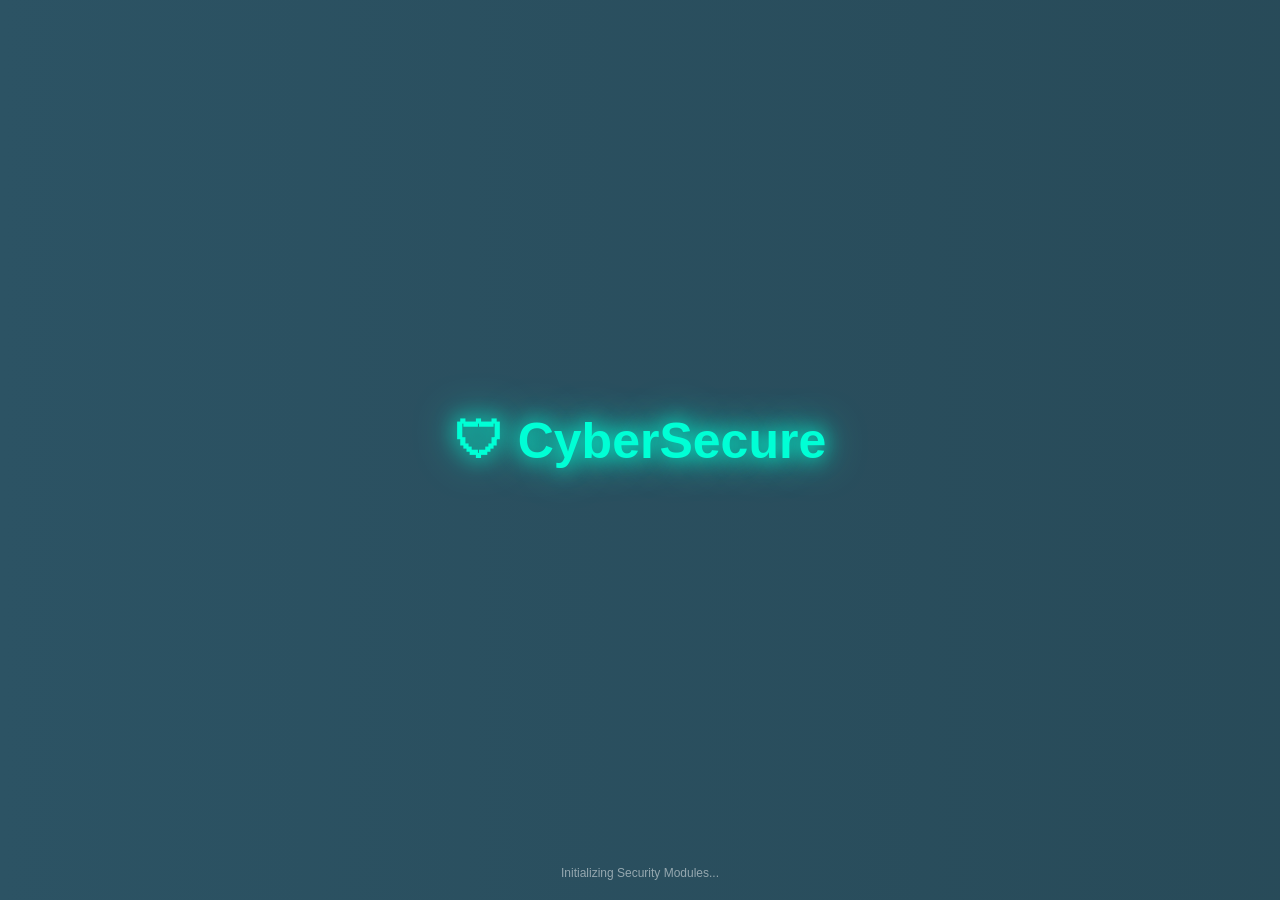
<file: index.html>
<!DOCTYPE html>
<html lang="en">
<head>
<meta charset="UTF-8">
<title>CyberSecure</title>
<meta name="viewport" content="width=device-width, initial-scale=1.0">

<link rel="stylesheet" href="style.css">

</head>

<body class="landing-body">

<div class="landing-container">
    <h1 class="landing-title">🛡 CyberSecure</h1>
    <p class="landing-subtitle" id="typingText"></p>
</div>

<div class="landing-footer">Initializing Security Modules...</div>

<script src="script.js"></script>

<script>
setTimeout(() => {
    window.location.href = "login.html";
}, 5000);
</script>

</body>
</html>
</file>
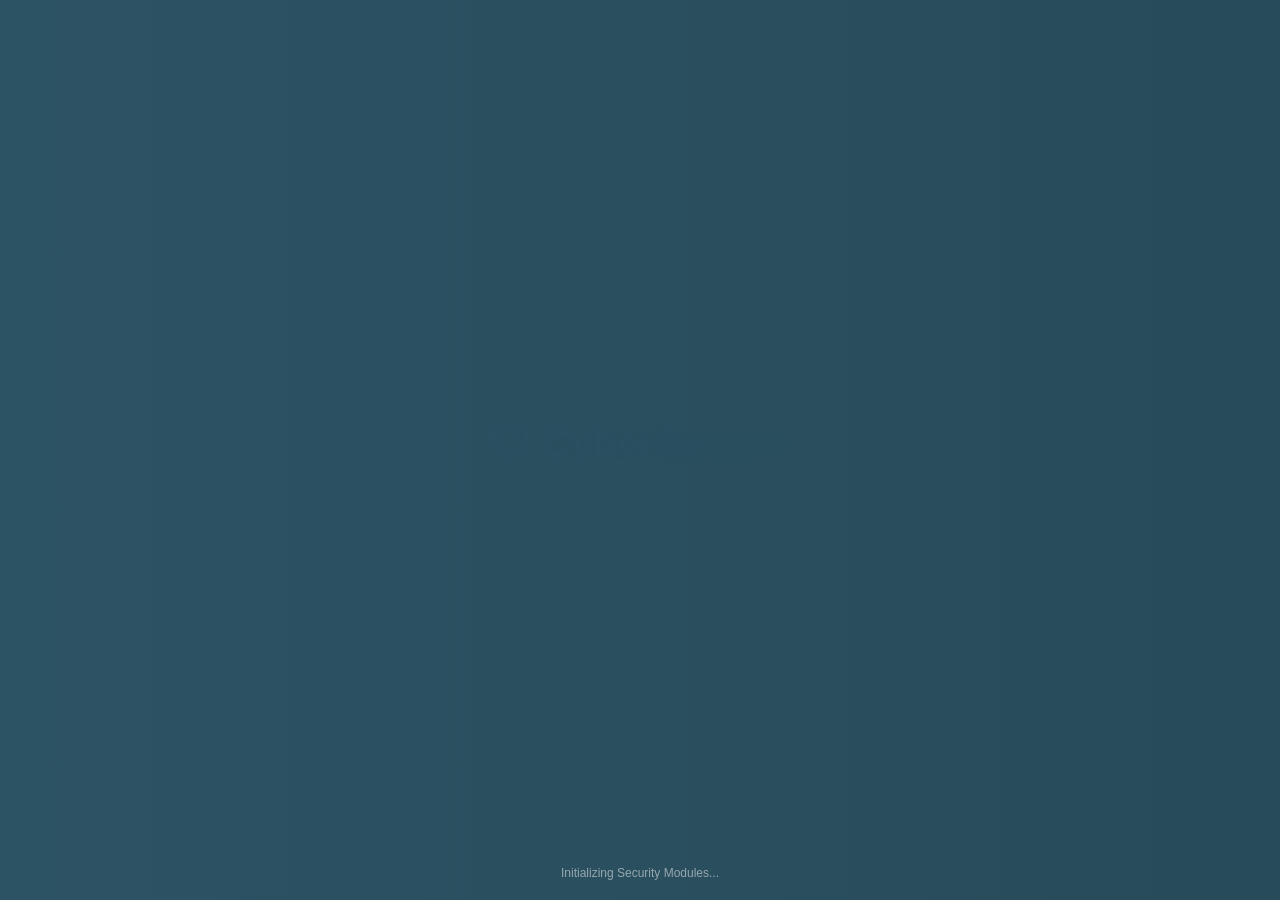
<file: dashboard.html>
<!DOCTYPE html>
<html lang="en">
<head>
<meta charset="UTF-8">
<title>Cyber Dashboard</title>
<meta name="viewport" content="width=device-width, initial-scale=1.0">
<link rel="stylesheet" href="style.css">
<style>
/* ANIMATIONS & DESIGN - NO CODE CHANGED */
.app {
    animation: fadeIn 0.8s ease-out;
}

/* Sidebar */
.sidebar {
    background: linear-gradient(180deg, rgba(10, 20, 40, 0.95), rgba(5, 10, 25, 0.98));
    border-right: 1px solid rgba(0, 255, 255, 0.15);
    backdrop-filter: blur(10px);
    animation: slideInLeft 0.6s ease-out;
}
.sidebar h2 {
    animation: glowPulse 3s ease-in-out infinite;
    background: linear-gradient(45deg, #00ffff, #0088ff);
    -webkit-background-clip: text;
    -webkit-text-fill-color: transparent;
}
.sidebar p {
    transition: all 0.3s ease;
    cursor: pointer;
    padding: 10px 15px;
    border-radius: 8px;
    margin: 5px 0;
    position: relative;
    overflow: hidden;
}
.sidebar p::before {
    content: '';
    position: absolute;
    left: 0;
    top: 0;
    width: 3px;
    height: 100%;
    background: #00ffff;
    transform: scaleY(0);
    transition: transform 0.3s ease;
}
.sidebar p:hover {
    background: rgba(0, 255, 255, 0.08);
    transform: translateX(5px);
    color: #00ffff;
}
.sidebar p:hover::before {
    transform: scaleY(1);
}
.sidebar p:last-child {
    margin-top: 40px;
    border-top: 1px solid rgba(0, 255, 255, 0.1);
    padding-top: 20px;
}
.sidebar p:last-child:hover {
    color: #ff4444;
}

/* Main */
.main {
    animation: fadeIn 0.8s ease-out 0.2s both;
}
.main h1 {
    background: linear-gradient(135deg, #00ffff, #0066ff);
    -webkit-background-clip: text;
    -webkit-text-fill-color: transparent;
    animation: shimmer 4s ease-in-out infinite;
}

/* Cards */
.cards {
    display: grid;
    grid-template-columns: repeat(auto-fit, minmax(180px, 1fr));
    gap: 15px;
    margin: 20px 0;
}
.card {
    background: rgba(0, 255, 255, 0.05);
    border: 1px solid rgba(0, 255, 255, 0.15);
    padding: 20px;
    border-radius: 12px;
    text-align: center;
    transition: all 0.4s ease;
    animation: cardFloat 3s ease-in-out infinite;
    backdrop-filter: blur(5px);
    position: relative;
    overflow: hidden;
}
.card::before {
    content: '';
    position: absolute;
    top: -50%;
    left: -50%;
    width: 200%;
    height: 200%;
    background: radial-gradient(circle, rgba(0, 255, 255, 0.05), transparent 70%);
    animation: rotateBg 10s linear infinite;
}
.card:hover {
    transform: translateY(-10px) scale(1.02);
    border-color: #00ffff;
    box-shadow: 0 10px 40px rgba(0, 255, 255, 0.15);
}
.card:nth-child(1) { animation-delay: 0s; }
.card:nth-child(2) { animation-delay: 0.3s; }
.card:nth-child(3) { animation-delay: 0.6s; }

/* Panels */
.panel {
    background: rgba(10, 20, 40, 0.6);
    border: 1px solid rgba(0, 255, 255, 0.1);
    border-radius: 12px;
    padding: 20px;
    margin: 15px 0;
    backdrop-filter: blur(8px);
    transition: all 0.4s ease;
    animation: slideUp 0.6s ease-out both;
}
.panel:hover {
    border-color: rgba(0, 255, 255, 0.3);
    box-shadow: 0 5px 30px rgba(0, 255, 255, 0.05);
}
.panel h3 {
    color: #00ffff;
    margin-bottom: 12px;
}

/* Progress bar */
.bar {
    width: 100%;
    height: 6px;
    background: rgba(255,255,255,0.05);
    border-radius: 3px;
    overflow: hidden;
    margin-top: 12px;
}
#progress {
    height: 100%;
    width: 0%;
    background: linear-gradient(90deg, #00ffff, #0066ff);
    border-radius: 3px;
    animation: progressPulse 2s ease-in-out infinite;
}

/* Grid */
.grid {
    display: grid;
    grid-template-columns: 1fr 1fr;
    gap: 15px;
}
@media (max-width: 700px) {
    .grid { grid-template-columns: 1fr; }
}

/* Inputs & Buttons */
.panel input {
    background: rgba(255,255,255,0.05);
    border: 1px solid rgba(0, 255, 255, 0.15);
    padding: 8px 12px;
    border-radius: 6px;
    color: #fff;
    width: 70%;
    transition: all 0.3s ease;
}
.panel input:focus {
    border-color: #00ffff;
    box-shadow: 0 0 20px rgba(0, 255, 255, 0.1);
    transform: scale(1.02);
    outline: none;
}
.panel button {
    background: linear-gradient(135deg, #00ccff, #0066ff);
    border: none;
    padding: 8px 20px;
    border-radius: 6px;
    color: #fff;
    font-weight: 600;
    cursor: pointer;
    transition: all 0.3s ease;
    margin-left: 8px;
}
.panel button:hover {
    transform: scale(1.05);
    box-shadow: 0 0 30px rgba(0, 150, 255, 0.3);
}

/* Live Logs */
#logs {
    max-height: 150px;
    overflow-y: auto;
    font-family: 'Courier New', monospace;
    font-size: 13px;
}
#logs p {
    padding: 4px 0;
    border-bottom: 1px solid rgba(255,255,255,0.03);
    animation: logSlide 0.3s ease-out;
}
#logs p:nth-child(odd) {
    color: #00ffff;
}
#logs p:nth-child(even) {
    color: #88ddff;
}

/* Scan text */
#scanText {
    font-family: 'Courier New', monospace;
    animation: blink 1s step-end infinite;
}

/* Animations */
@keyframes fadeIn {
    from { opacity: 0; }
    to { opacity: 1; }
}
@keyframes slideInLeft {
    from { transform: translateX(-100px); opacity: 0; }
    to { transform: translateX(0); opacity: 1; }
}
@keyframes slideUp {
    from { transform: translateY(30px); opacity: 0; }
    to { transform: translateY(0); opacity: 1; }
}
@keyframes glowPulse {
    0%, 100% { filter: drop-shadow(0 0 10px rgba(0, 255, 255, 0.3)); }
    50% { filter: drop-shadow(0 0 30px rgba(0, 255, 255, 0.6)); }
}
@keyframes shimmer {
    0%, 100% { opacity: 1; }
    50% { opacity: 0.8; }
}
@keyframes cardFloat {
    0%, 100% { transform: translateY(0); }
    50% { transform: translateY(-5px); }
}
@keyframes rotateBg {
    from { transform: rotate(0deg); }
    to { transform: rotate(360deg); }
}
@keyframes progressPulse {
    0%, 100% { opacity: 1; }
    50% { opacity: 0.7; }
}
@keyframes logSlide {
    from { transform: translateX(-20px); opacity: 0; }
    to { transform: translateX(0); opacity: 1; }
}
@keyframes blink {
    0%, 100% { opacity: 1; }
    50% { opacity: 0.5; }
}

/* Scrollbar styling */
#logs::-webkit-scrollbar {
    width: 4px;
}
#logs::-webkit-scrollbar-track {
    background: rgba(255,255,255,0.05);
}
#logs::-webkit-scrollbar-thumb {
    background: #00ffff;
    border-radius: 2px;
}

/* Glitch effect on cards */
.card::after {
    content: '';
    position: absolute;
    top: 0;
    left: 0;
    width: 100%;
    height: 100%;
    background: linear-gradient(90deg, transparent, rgba(0, 255, 255, 0.03), transparent);
    transform: translateX(-100%);
    transition: transform 0.6s;
}
.card:hover::after {
    transform: translateX(100%);
}

/* Threat level pulse */
.card:nth-child(3) {
    animation: threatPulse 2s ease-in-out infinite;
}
@keyframes threatPulse {
    0%, 100% { border-color: rgba(0, 255, 0, 0.3); }
    50% { border-color: rgba(0, 255, 0, 0.6); }
}

/* Status icons glow */
.card:nth-child(1) { text-shadow: 0 0 20px rgba(0, 255, 0, 0.3); }
.card:nth-child(2) { text-shadow: 0 0 20px rgba(255, 100, 0, 0.3); }
</style>
</head>

<body class="dash-body" onload="checkSession(); startScan(); loadInfo(); startLogs();">

<div class="app">

    <!-- SIDEBAR -->
    <div class="sidebar">
        <h2>🛡 CyberSOC</h2>

        <p>📊 Dashboard</p>
        <p>⚠ Threats</p>
        <p>📡 Logs</p>
        <p onclick="logout()">🚪 Logout</p>
    </div>

    <!-- MAIN -->
    <div class="main">

        <h1>Security Operations Center</h1>

        <!-- CARDS -->
        <div class="cards">
            <div class="card">🟢 System Online</div>
            <div class="card">🔥 Firewall Active</div>
            <div class="card">⚠ Threat Level: Low</div>
        </div>

        <!-- FAKE HACK UI -->
        <div class="panel hack-box">
            <h3>🧠 Live Security Scan</h3>
            <p id="scanText">Initializing...</p>

            <div class="bar">
                <div id="progress"></div>
            </div>
        </div>

        <!-- SYSTEM INFO -->
        <div class="panel">
            <h3>💻 System Info</h3>
            <p id="ip"></p>
            <p id="platform"></p>
        </div>

        <!-- SQL + XSS SIMULATION -->
        <div class="grid">

            <div class="panel">
                <h3>💣 SQL Injection Simulation</h3>
                <input id="sqlInput" placeholder="Try: ' OR 1=1 --">
                <button onclick="testSQL()">Test</button>
                <p id="sqlResult"></p>
            </div>

            <div class="panel">
                <h3>⚠ XSS Simulation</h3>
                <input id="xssInput" placeholder="<script>alert(1)</script>">
                <button onclick="testXSS()">Test</button>
                <p id="xssResult"></p>
            </div>

        </div>

        <!-- LOGS -->
        <div class="panel">
            <h3>📡 Live Logs</h3>
            <div id="logs"></div>
        </div>

    </div>
</div>

<script src="script.js"></script>
</body>
</html>
</file>
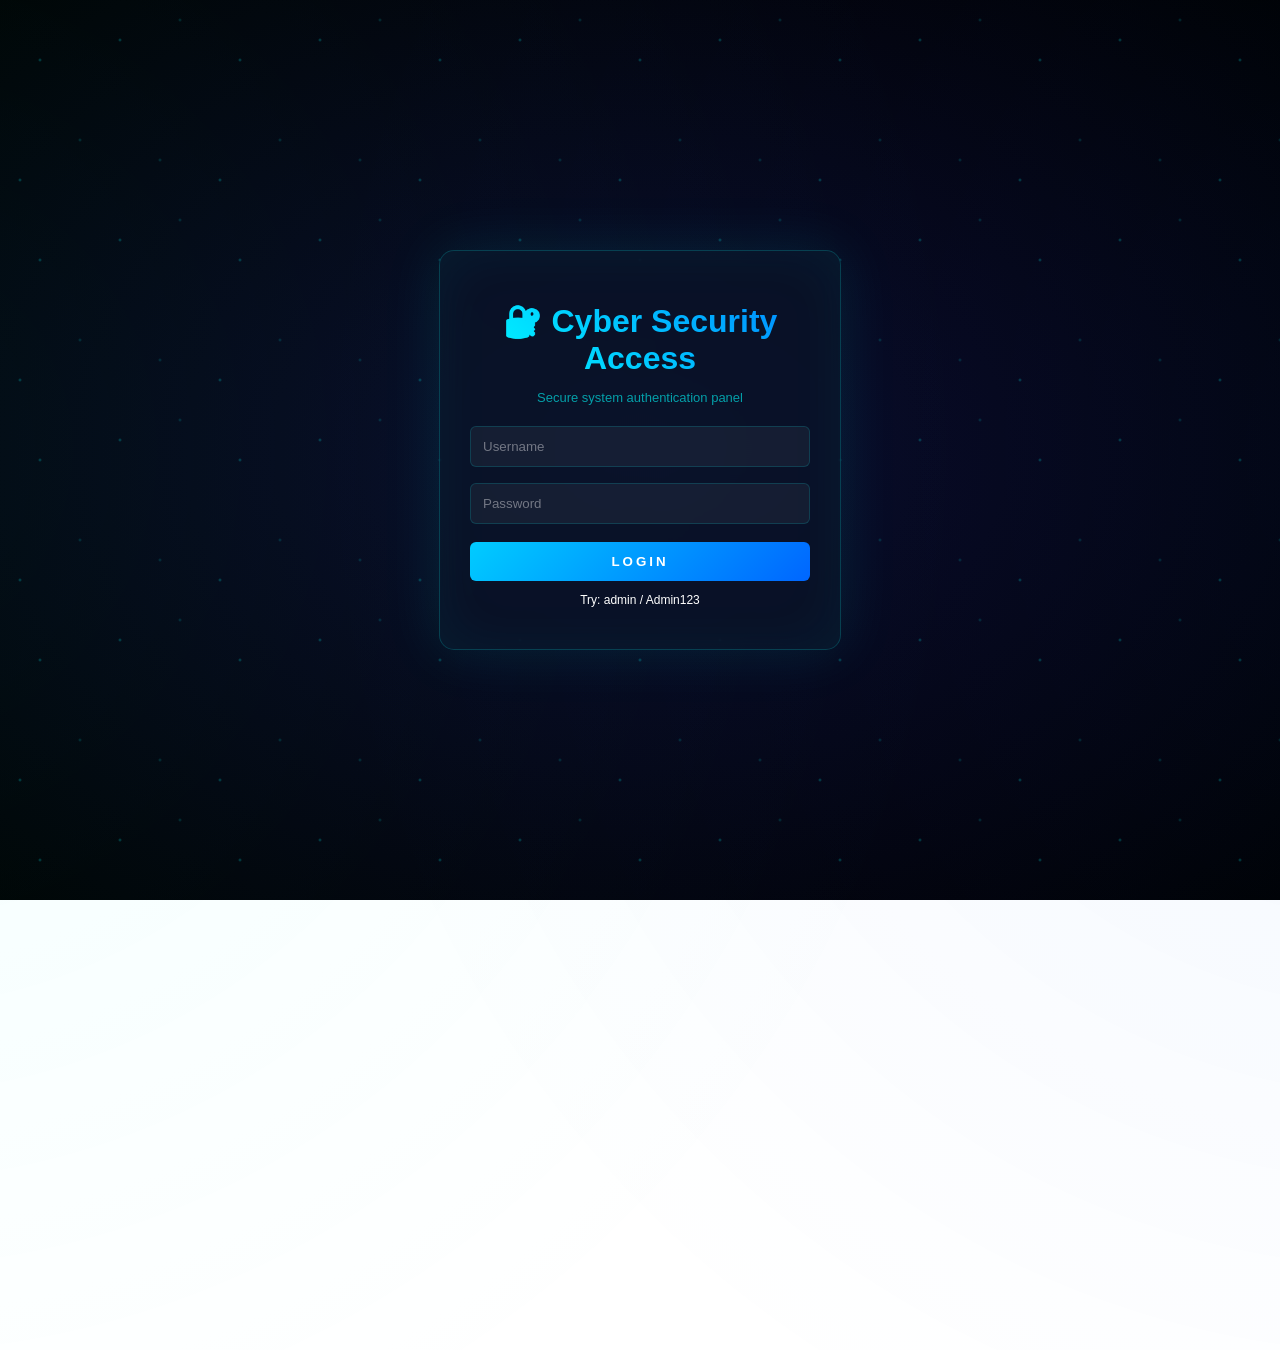
<file: login.html>
<!DOCTYPE html>
<html lang="en">
<head>
<meta charset="UTF-8">
<title>Cyber Security Login</title>
<meta name="viewport" content="width=device-width, initial-scale=1.0">
<link rel="stylesheet" href="style.css">
<style>
/* ANIMATIONS & DESIGN - NO CODE CHANGED */
.login-box {
    animation: fadeInUp 0.8s ease-out;
    backdrop-filter: blur(12px);
    background: rgba(10, 20, 40, 0.7);
    border: 1px solid rgba(0, 255, 255, 0.2);
    box-shadow: 0 0 60px rgba(0, 255, 255, 0.1), inset 0 0 60px rgba(0, 255, 255, 0.05);
    transition: all 0.3s ease;
}
.login-box:hover {
    box-shadow: 0 0 80px rgba(0, 255, 255, 0.2), inset 0 0 80px rgba(0, 255, 255, 0.08);
    transform: translateY(-2px);
}
.login-box h1 {
    animation: glowPulse 3s ease-in-out infinite;
    background: linear-gradient(45deg, #00ffff, #0088ff);
    -webkit-background-clip: text;
    -webkit-text-fill-color: transparent;
    text-shadow: none;
}
.login-box input {
    animation: slideIn 0.6s ease-out forwards;
    opacity: 0;
    background: rgba(255,255,255,0.05);
    border: 1px solid rgba(0, 255, 255, 0.15);
    transition: all 0.3s ease;
}
.login-box input:nth-child(3) { animation-delay: 0.1s; }
.login-box input:nth-child(4) { animation-delay: 0.2s; }
.login-box input:focus {
    border-color: #00ffff;
    box-shadow: 0 0 25px rgba(0, 255, 255, 0.15);
    background: rgba(255,255,255,0.08);
    transform: scale(1.02);
}
.login-box button {
    animation: pulse 2s ease-in-out infinite;
    background: linear-gradient(135deg, #00ccff, #0066ff);
    border: none;
    transition: all 0.3s ease;
    letter-spacing: 3px;
    font-weight: 700;
}
.login-box button:hover {
    transform: scale(1.05) translateY(-2px);
    box-shadow: 0 0 40px rgba(0, 150, 255, 0.4);
    animation-play-state: paused;
}
.bg-overlay {
    background: radial-gradient(ellipse at center, #0a0a2a 0%, #000000 100%);
    animation: bgShift 20s ease-in-out infinite;
}
.bg-overlay::before {
    content: '';
    position: fixed;
    top: -50%;
    left: -50%;
    width: 200%;
    height: 200%;
    background: 
        radial-gradient(circle at 20% 50%, rgba(0, 255, 255, 0.05) 0%, transparent 50%),
        radial-gradient(circle at 80% 50%, rgba(0, 100, 255, 0.05) 0%, transparent 50%);
    animation: rotateBg 30s linear infinite;
}
.sub {
    animation: fadeIn 1s ease-out 0.5s both;
    color: rgba(0, 255, 255, 0.6);
}
.mini-hints {
    animation: fadeIn 1s ease-out 1s both;
}
#message {
    animation: shake 0.5s ease-in-out;
}
@keyframes fadeInUp {
    from { opacity: 0; transform: translateY(40px); }
    to { opacity: 1; transform: translateY(0); }
}
@keyframes slideIn {
    from { opacity: 0; transform: translateX(-20px); }
    to { opacity: 1; transform: translateX(0); }
}
@keyframes glowPulse {
    0%, 100% { filter: drop-shadow(0 0 10px rgba(0, 255, 255, 0.3)); }
    50% { filter: drop-shadow(0 0 30px rgba(0, 255, 255, 0.6)); }
}
@keyframes pulse {
    0%, 100% { transform: scale(1); }
    50% { transform: scale(1.02); }
}
@keyframes fadeIn {
    from { opacity: 0; }
    to { opacity: 1; }
}
@keyframes bgShift {
    0%, 100% { opacity: 1; }
    50% { opacity: 0.8; }
}
@keyframes rotateBg {
    from { transform: rotate(0deg); }
    to { transform: rotate(360deg); }
}
@keyframes shake {
    0%, 100% { transform: translateX(0); }
    25% { transform: translateX(-5px); }
    75% { transform: translateX(5px); }
}
/* Glitch text effect on hover */
.login-box:hover h1 {
    animation: glitch 0.3s ease-in-out;
}
@keyframes glitch {
    0% { transform: translate(0); }
    20% { transform: translate(-2px, 2px); }
    40% { transform: translate(2px, -2px); }
    60% { transform: translate(-2px, -2px); }
    80% { transform: translate(2px, 2px); }
    100% { transform: translate(0); }
}
/* Floating particles */
.bg-overlay::after {
    content: '';
    position: fixed;
    top: 0;
    left: 0;
    width: 100%;
    height: 100%;
    background-image: 
        radial-gradient(2px 2px at 20% 30%, rgba(0,255,255,0.3), transparent),
        radial-gradient(2px 2px at 40% 70%, rgba(0,255,255,0.2), transparent),
        radial-gradient(2px 2px at 60% 20%, rgba(0,255,255,0.3), transparent),
        radial-gradient(2px 2px at 80% 80%, rgba(0,255,255,0.2), transparent),
        radial-gradient(2px 2px at 10% 90%, rgba(0,255,255,0.3), transparent),
        radial-gradient(2px 2px at 90% 10%, rgba(0,255,255,0.2), transparent);
    background-size: 200px 200px;
    animation: floatParticles 20s linear infinite;
    pointer-events: none;
}
@keyframes floatParticles {
    from { transform: translateY(0); }
    to { transform: translateY(-200px); }
}
/* Password strength animation */
#strength {
    transition: all 0.3s ease;
}
</style>
</head>

<body class="login-body">

<div class="bg-overlay"></div>

<div class="login-box">

    <h1>🔐 Cyber Security Access</h1>
    <p class="sub">Secure system authentication panel</p>

    <input type="text" id="username" placeholder="Username">
    <input type="password" id="password" placeholder="Password">

    <p id="strength"></p>

    <button onclick="login()">LOGIN</button>

    <p id="message"></p>

    <div class="mini-hints">
        <p>Try: admin / Admin123</p>
    </div>

</div>

<script src="script.js"></script>
</body>
</html>
</file>
<file: style.css>
/* ========== BACKGROUND ========== */

.login-body {
    margin: 0;
    height: 100vh;
    display: flex;
    justify-content: center;
    align-items: center;
    font-family: 'Segoe UI', Arial, sans-serif;
    background: url("https://images.unsplash.com/photo-1550751827-4bd374c3f58b?auto=format&fit=crop&w=1500&q=80");
    background-size: cover;
    background-position: center;
    overflow: hidden;
    animation: bgZoom 20s ease-in-out infinite alternate;
}

.bg-overlay {
    position: absolute;
    width: 100%;
    height: 100%;
    background: rgba(0,0,0,0.6);
    backdrop-filter: blur(2px);
}

/* LOGIN BOX */
.login-box {
    position: relative;
    width: 340px;
    padding: 30px;
    background: rgba(255,255,255,0.08);
    backdrop-filter: blur(15px);
    border-radius: 15px;
    text-align: center;
    color: white;
    animation: pop 0.6s ease;
    box-shadow: 0 0 60px rgba(0,255,213,0.05), inset 0 0 60px rgba(0,255,213,0.02);
    border: 1px solid rgba(255,255,255,0.05);
    transition: all 0.3s ease;
}

.login-box:hover {
    transform: translateY(-3px);
    box-shadow: 0 0 80px rgba(0,255,213,0.08), inset 0 0 80px rgba(0,255,213,0.03);
}

.login-box h1 {
    margin-bottom: 5px;
    background: linear-gradient(45deg, #00ffd5, #0088ff);
    -webkit-background-clip: text;
    -webkit-text-fill-color: transparent;
    font-weight: 700;
    animation: glowPulse 3s ease-in-out infinite;
}

.login-box input {
    width: 100%;
    padding: 12px;
    margin: 8px 0;
    border: 1px solid rgba(255,255,255,0.1);
    border-radius: 6px;
    background: rgba(255,255,255,0.05);
    color: white;
    transition: all 0.3s ease;
    box-sizing: border-box;
}

.login-box input:focus {
    outline: none;
    border-color: #00ffd5;
    box-shadow: 0 0 25px rgba(0,255,213,0.1);
    transform: scale(1.02);
    background: rgba(255,255,255,0.08);
}

.login-box input::placeholder {
    color: rgba(255,255,255,0.4);
}

.login-box button {
    width: 100%;
    padding: 12px;
    background: linear-gradient(135deg, #00ffd5, #0088ff);
    border: none;
    cursor: pointer;
    border-radius: 6px;
    color: white;
    font-weight: 700;
    letter-spacing: 2px;
    transition: all 0.3s ease;
    margin-top: 5px;
    position: relative;
    overflow: hidden;
}

.login-box button::before {
    content: '';
    position: absolute;
    top: 0;
    left: -100%;
    width: 100%;
    height: 100%;
    background: linear-gradient(90deg, transparent, rgba(255,255,255,0.2), transparent);
    transition: left 0.5s;
}

.login-box button:hover {
    transform: scale(1.05) translateY(-2px);
    box-shadow: 0 10px 40px rgba(0,255,213,0.3);
}

.login-box button:hover::before {
    left: 100%;
}

.login-box button:active {
    transform: scale(0.95);
}

.sub {
    opacity: 0.7;
    font-size: 13px;
    animation: fadeIn 1s ease-out 0.5s both;
}

.mini-hints {
    font-size: 12px;
    opacity: 0.6;
    animation: fadeIn 1s ease-out 1s both;
}

/* Password strength */
#strength {
    font-size: 12px;
    margin: 5px 0;
    transition: all 0.3s ease;
}

/* Message */
#message {
    margin: 10px 0 0;
    font-weight: 600;
    animation: shake 0.5s ease-in-out;
}

/* ========== DASHBOARD ========== */

.dash-body {
    margin: 0;
    font-family: 'Segoe UI', Arial, sans-serif;
    background: #0b1220;
    color: white;
    overflow: hidden;
}

.app {
    display: flex;
    height: 100vh;
    animation: fadeIn 0.8s ease-out;
}

/* SIDEBAR */
.sidebar {
    width: 220px;
    background: linear-gradient(180deg, #0f1a2e, #0b1220);
    padding: 20px;
    border-right: 1px solid rgba(0,255,213,0.05);
    backdrop-filter: blur(10px);
    animation: slideInLeft 0.6s ease-out;
    overflow-y: auto;
}

.sidebar h2 {
    color: #00ffd5;
    font-size: 24px;
    margin-bottom: 30px;
    text-shadow: 0 0 30px rgba(0,255,213,0.2);
    animation: glowPulse 3s ease-in-out infinite;
}

.sidebar p {
    padding: 12px 15px;
    cursor: pointer;
    border-radius: 8px;
    margin: 2px 0;
    transition: all 0.3s ease;
    position: relative;
    overflow: hidden;
}

.sidebar p::before {
    content: '';
    position: absolute;
    left: 0;
    top: 0;
    width: 3px;
    height: 100%;
    background: #00ffd5;
    transform: scaleY(0);
    transition: transform 0.3s ease;
}

.sidebar p:hover {
    background: rgba(0,255,213,0.05);
    transform: translateX(5px);
    color: #00ffd5;
}

.sidebar p:hover::before {
    transform: scaleY(1);
}

.sidebar p:last-child {
    margin-top: 40px;
    border-top: 1px solid rgba(0,255,213,0.08);
    padding-top: 20px;
    color: #ff6b6b;
}

.sidebar p:last-child:hover {
    color: #ff4444;
    background: rgba(255,0,0,0.05);
}

/* MAIN */
.main {
    flex: 1;
    padding: 25px 30px;
    overflow-y: auto;
    animation: fadeIn 0.8s ease-out 0.2s both;
}

.main h1 {
    font-size: 28px;
    margin: 0 0 20px 0;
    background: linear-gradient(135deg, #00ffd5, #0088ff);
    -webkit-background-clip: text;
    -webkit-text-fill-color: transparent;
    animation: shimmer 4s ease-in-out infinite;
}

/* CARDS */
.cards {
    display: flex;
    gap: 15px;
    margin-bottom: 20px;
}

.card {
    flex: 1;
    background: linear-gradient(135deg, #111827, #0f1a2e);
    padding: 20px;
    border-radius: 12px;
    border: 1px solid rgba(0,255,213,0.05);
    transition: all 0.4s ease;
    position: relative;
    overflow: hidden;
}

.card::before {
    content: '';
    position: absolute;
    top: -50%;
    left: -50%;
    width: 200%;
    height: 200%;
    background: radial-gradient(circle, rgba(0,255,213,0.03), transparent 70%);
    animation: rotateBg 10s linear infinite;
}

.card::after {
    content: '';
    position: absolute;
    top: 0;
    left: -100%;
    width: 100%;
    height: 100%;
    background: linear-gradient(90deg, transparent, rgba(0,255,213,0.03), transparent);
    transition: left 0.6s;
}

.card:hover {
    transform: translateY(-8px);
    border-color: rgba(0,255,213,0.2);
    box-shadow: 0 10px 40px rgba(0,0,0,0.3);
}

.card:hover::after {
    left: 100%;
}

.card:nth-child(1) { 
    animation: cardFloat 3s ease-in-out infinite 0s;
    border-color: rgba(0,255,0,0.2);
}
.card:nth-child(2) { 
    animation: cardFloat 3s ease-in-out infinite 0.5s;
    border-color: rgba(255,100,0,0.2);
}
.card:nth-child(3) { 
    animation: cardFloat 3s ease-in-out infinite 1s;
    border-color: rgba(0,255,213,0.2);
}

/* PANELS */
.panel {
    background: linear-gradient(135deg, #111827, #0f1a2e);
    padding: 20px;
    margin-top: 15px;
    border-radius: 12px;
    border: 1px solid rgba(0,255,213,0.05);
    transition: all 0.4s ease;
    backdrop-filter: blur(5px);
    animation: slideUp 0.6s ease-out both;
}

.panel:hover {
    border-color: rgba(0,255,213,0.1);
    box-shadow: 0 5px 30px rgba(0,0,0,0.2);
}

.panel h3 {
    color: #00ffd5;
    margin: 0 0 12px 0;
    font-size: 18px;
    text-shadow: 0 0 20px rgba(0,255,213,0.1);
}

/* PROGRESS */
.bar {
    width: 100%;
    height: 8px;
    background: rgba(255,255,255,0.05);
    border-radius: 10px;
    overflow: hidden;
    margin-top: 10px;
}

#progress {
    height: 100%;
    width: 0%;
    background: linear-gradient(90deg, #00ffd5, #0088ff);
    border-radius: 10px;
    transition: width 0.3s ease;
    position: relative;
}

#progress::after {
    content: '';
    position: absolute;
    right: 0;
    top: 0;
    width: 20px;
    height: 100%;
    background: linear-gradient(90deg, transparent, rgba(255,255,255,0.3));
    border-radius: 10px;
    animation: shimmerBar 2s ease-in-out infinite;
}

/* INPUTS */
input {
    width: 100%;
    padding: 10px 12px;
    margin: 5px 0;
    background: rgba(255,255,255,0.03);
    border: 1px solid rgba(255,255,255,0.05);
    border-radius: 6px;
    color: white;
    transition: all 0.3s ease;
    box-sizing: border-box;
}

input:focus {
    outline: none;
    border-color: #00ffd5;
    box-shadow: 0 0 20px rgba(0,255,213,0.05);
    background: rgba(255,255,255,0.05);
}

/* Grid layout for SQL/XSS */
.grid {
    display: grid;
    grid-template-columns: 1fr 1fr;
    gap: 15px;
}

/* Panel buttons */
.panel button {
    background: linear-gradient(135deg, #00ffd5, #0088ff);
    border: none;
    padding: 8px 20px;
    border-radius: 6px;
    color: white;
    font-weight: 600;
    cursor: pointer;
    transition: all 0.3s ease;
    margin-top: 5px;
}

.panel button:hover {
    transform: scale(1.05);
    box-shadow: 0 5px 25px rgba(0,255,213,0.2);
}

.panel button:active {
    transform: scale(0.95);
}

/* Live logs */
#logs {
    max-height: 150px;
    overflow-y: auto;
    font-family: 'Courier New', monospace;
    font-size: 13px;
}

#logs p {
    padding: 6px 0;
    margin: 0;
    border-bottom: 1px solid rgba(255,255,255,0.02);
    animation: logSlide 0.3s ease-out;
}

#logs p:nth-child(odd) { color: #00ffd5; }
#logs p:nth-child(even) { color: #88ddff; }

/* Scan text */
#scanText {
    font-family: 'Courier New', monospace;
    margin: 5px 0;
    animation: blink 1s step-end infinite;
}

/* ========== ANIMATIONS ========== */

@keyframes pop {
    from {transform: scale(0.8); opacity: 0;}
    to {transform: scale(1); opacity: 1;}
}

@keyframes fadeIn {
    from { opacity: 0; }
    to { opacity: 1; }
}

@keyframes slideInLeft {
    from { transform: translateX(-60px); opacity: 0; }
    to { transform: translateX(0); opacity: 1; }
}

@keyframes slideUp {
    from { transform: translateY(30px); opacity: 0; }
    to { transform: translateY(0); opacity: 1; }
}

@keyframes glowPulse {
    0%, 100% { filter: drop-shadow(0 0 10px rgba(0,255,213,0.2)); }
    50% { filter: drop-shadow(0 0 30px rgba(0,255,213,0.4)); }
}

@keyframes shimmer {
    0%, 100% { opacity: 1; }
    50% { opacity: 0.7; }
}

@keyframes cardFloat {
    0%, 100% { transform: translateY(0); }
    50% { transform: translateY(-5px); }
}

@keyframes rotateBg {
    from { transform: rotate(0deg); }
    to { transform: rotate(360deg); }
}

@keyframes shimmerBar {
    0% { opacity: 0; }
    50% { opacity: 1; }
    100% { opacity: 0; }
}

@keyframes logSlide {
    from { transform: translateX(-20px); opacity: 0; }
    to { transform: translateX(0); opacity: 1; }
}

@keyframes blink {
    0%, 100% { opacity: 1; }
    50% { opacity: 0.3; }
}

@keyframes shake {
    0%, 100% { transform: translateX(0); }
    25% { transform: translateX(-5px); }
    75% { transform: translateX(5px); }
}

@keyframes bgZoom {
    from { transform: scale(1); }
    to { transform: scale(1.05); }
}

/* ========== SCROLLBAR ========== */

::-webkit-scrollbar {
    width: 6px;
    height: 6px;
}

::-webkit-scrollbar-track {
    background: rgba(255,255,255,0.02);
    border-radius: 3px;
}

::-webkit-scrollbar-thumb {
    background: #00ffd5;
    border-radius: 3px;
    opacity: 0.3;
}

::-webkit-scrollbar-thumb:hover {
    background: #00ccaa;
}

/* ========== RESPONSIVE ========== */

@media (max-width: 768px) {
    .app {
        flex-direction: column;
    }
    .sidebar {
        width: 100%;
        padding: 15px;
        display: flex;
        flex-wrap: wrap;
        gap: 5px;
    }
    .sidebar h2 {
        width: 100%;
        margin-bottom: 10px;
    }
    .sidebar p {
        flex: 1;
        min-width: 80px;
        text-align: center;
        padding: 8px;
    }
    .sidebar p:last-child {
        margin-top: 0;
        border-top: none;
        padding-top: 8px;
    }
    .cards {
        flex-direction: column;
    }
    .grid {
        grid-template-columns: 1fr;
    }
    .login-box {
        width: 90%;
        max-width: 340px;
        padding: 20px;
    }
    .main {
        padding: 15px;
    }
}

/* ========== ADDITIONAL EFFECTS ========== */

/* Threat level color pulse */
.card:nth-child(3) {
    animation: threatPulse 2s ease-in-out infinite;
}

@keyframes threatPulse {
    0%, 100% { border-color: rgba(0,255,213,0.1); }
    50% { border-color: rgba(0,255,213,0.3); }
}

/* Glow on card status icons */
.card:nth-child(1) { text-shadow: 0 0 30px rgba(0,255,0,0.1); }
.card:nth-child(2) { text-shadow: 0 0 30px rgba(255,100,0,0.1); }

/* SQL/XSS result styling */
#sqlResult, #xssResult {
    margin-top: 8px;
    padding: 8px;
    border-radius: 4px;
    font-size: 13px;
    transition: all 0.3s ease;
}

/* Hover animation for sidebar items */
.sidebar p {
    position: relative;
}

.sidebar p::after {
    content: '';
    position: absolute;
    bottom: 0;
    left: 50%;
    width: 0;
    height: 1px;
    background: #00ffd5;
    transition: all 0.3s ease;
}

.sidebar p:hover::after {
    width: 80%;
    left: 10%;
}
/* ================= LANDING PAGE ================= */

.landing-body {
    margin: 0;
    height: 100vh;
    overflow: hidden;
    font-family: 'Segoe UI', sans-serif;
    display: flex;
    justify-content: center;
    align-items: center;
    color: white;
    background: linear-gradient(270deg, #0f2027, #203a43, #2c5364);
    background-size: 600% 600%;
    animation: gradientMove 12s ease infinite;
}

@keyframes gradientMove {
    0% {background-position: 0% 50%;}
    50% {background-position: 100% 50%;}
    100% {background-position: 0% 50%;}
}

.landing-container {
    text-align: center;
    z-index: 2;
    animation: fadeZoom 1.5s ease;
}

@keyframes fadeZoom {
    from {
        opacity: 0;
        transform: scale(0.8);
    }
    to {
        opacity: 1;
        transform: scale(1);
    }
}

.landing-title {
    font-size: 50px;
    color: #00ffd5;
    text-shadow: 0 0 20px #00ffd5, 0 0 40px #00ffd5;
}

.landing-subtitle {
    margin-top: 15px;
    font-size: 18px;
    opacity: 0.8;
    border-right: 2px solid white;
    white-space: nowrap;
    overflow: hidden;
}

.landing-footer {
    position: absolute;
    bottom: 20px;
    font-size: 12px;
    opacity: 0.5;
}

/* PARTICLES */
.particle {
    position: absolute;
    width: 4px;
    height: 4px;
    background: #00ffd5;
    border-radius: 50%;
    opacity: 0.5;
    animation: floatUp linear infinite;
}

@keyframes floatUp {
    from {
        transform: translateY(100vh);
    }
    to {
        transform: translateY(-10vh);
    }
}
</file>
